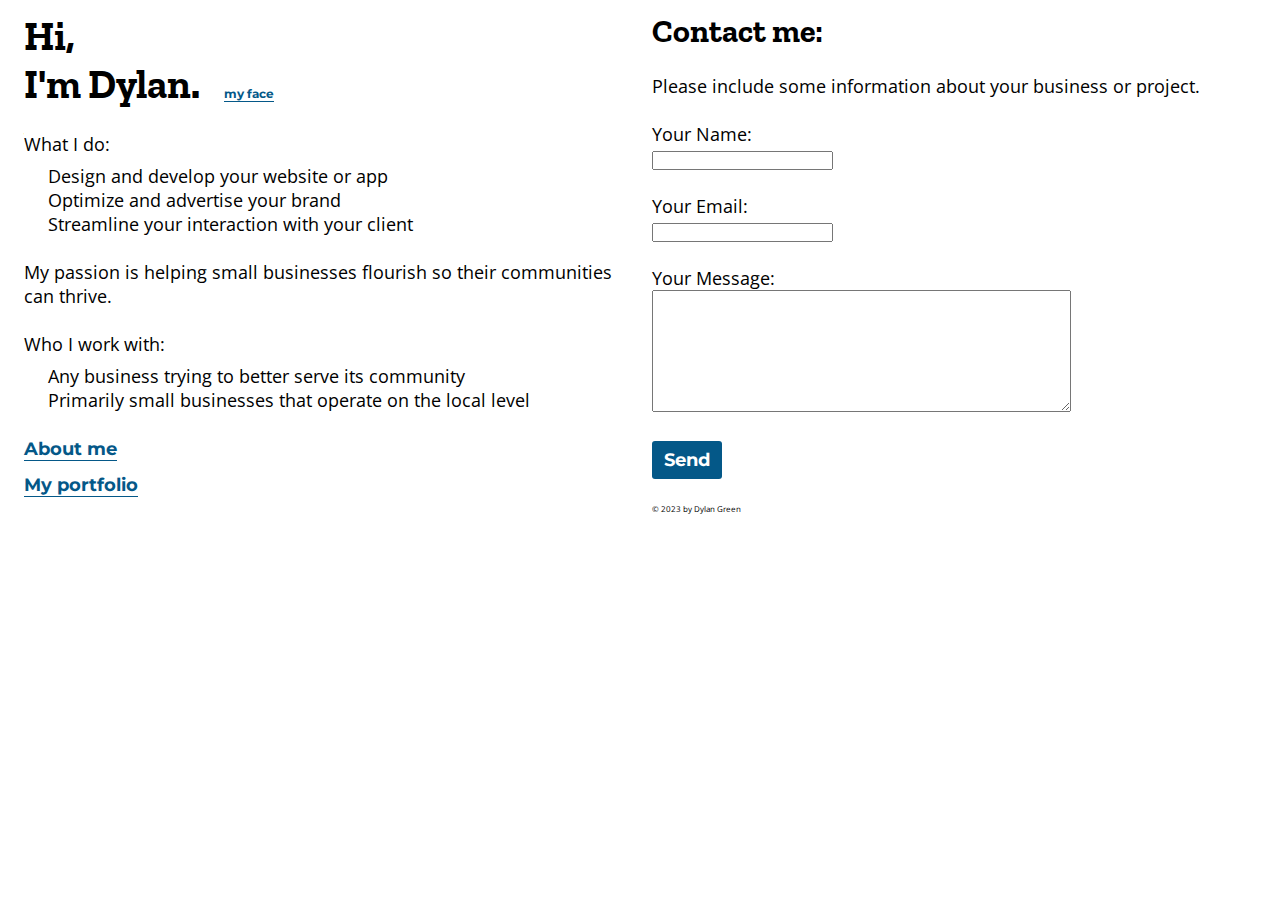
<file: index.html>
<!DOCTYPE html>
<html lang="en">
<head>
  <meta charset="UTF-8">
  <meta http-equiv="X-UA-Compatible" content="IE=edge">
  <meta name="viewport" content="width=device-width, initial-scale=1.0">

  <link rel="preconnect" href="https://fonts.googleapis.com">
  <link rel="preconnect" href="https://fonts.gstatic.com" crossorigin>
  <link href="https://fonts.googleapis.com/css2?family=Montserrat:wght@400;500;600&family=Open+Sans:wght@400;500;600&family=Zilla+Slab:wght@400;500;600&display=swap" rel="stylesheet">

  <script defer src="script.js"></script>
  <link rel="stylesheet" href="style.css">
  <title>Dylan Green</title>
</head>
<body>
  <div class="container grid-main">
    <div class="col-1">
      <header>
        <section class="m-bot-24px">
          <h1 class="h1">Hi, <br>
            I'm Dylan. </h1><span id="my-face" class="my-face font-sans print-12px">my face</span>
        </section>
      </header>
      <main>
        <section class="m-bot-24px">
          <p class="m-bot-8px">
            What I do:
          </p>
          <p class="m-left-24px">Design and develop your website or app</p>
          <p class="m-left-24px">Optimize and advertise your brand</p>
          <p class="m-left-24px">Streamline your interaction with your client</p>
        </section>
        <section class="m-bot-24px">
          <p>My passion is helping small businesses flourish so their communities can thrive.</p>
        </section>
        <section class="m-bot-24px">
          <p class="m-bot-8px">Who I work with:</p>
          <p class="m-left-24px">Any business trying to better serve its community</p>
          <p class="m-left-24px">Primarily small businesses that operate on the local level</p>
        </section>
        <section class="m-bot-24px">
          <p class="m-bot-12px"><a class="a" href="about.html">About me</a></p>
          <p><a class="a" href="portfolio.html">My portfolio</a></p>
        </section>
      </main>
    </div> <!--column 1-->
    <div class="col-2">
      <section class="m-bot-24px">
        <h2>Contact me:</h2>
      </section>
      <section class="m-bot-24px">
        <p>Please include some information about your business or project.</p>
      </section>
      <section class="m-bot-24px">
        <form action="mailto:dylangreencarpentry@gmail.com" method="post" enctype="text/plain">
          <div class="m-bot-24px">
          <label for="name">Your Name: </label><br>
          <input type="text" id="name" name="name">
          </div>
          <div class="m-bot-24px">
            <label for="email">Your Email: </label><br>
            <input type="email" id="email" name="email" />
          </div>
          <div class="m-bot-24px">
            <label for="message">Your Message: </label><br>
            <textarea id="message" name="message" rows="8" cols="50"></textarea>
          </div>
          <div>
            <input class="btn" type="submit" value="Send">
          </div>
        </form>
      </section>
      <footer>
        <div>
          <p>&copy; 2023 by Dylan Green</p>
        </div>
      </footer>
    </div> <!--column 2-->

  </div> <!--container grid-main-->

  <div class="modal hide">
    <img src="images/face.jpg" alt="dylan's smiling face">
  </div>
  <div class="overlay hide">
    <div class="overlay-text">Click to exit</div>
  </div>

</body>

</html>
</file>
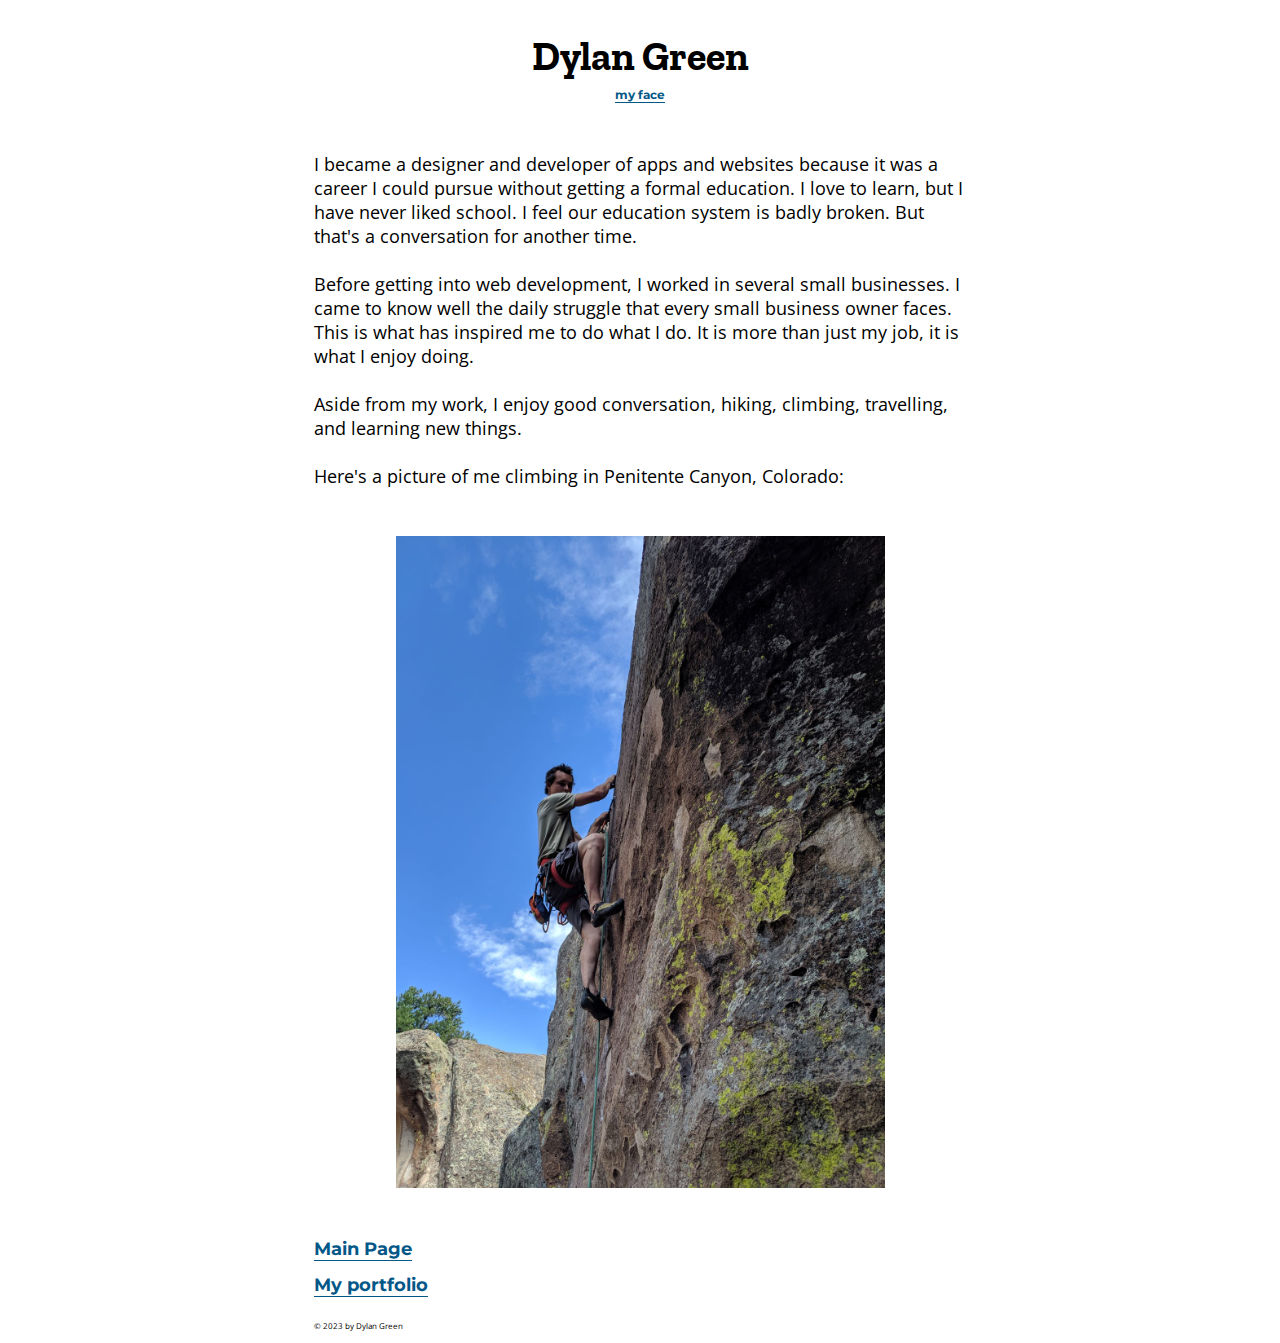
<file: about.html>
<!DOCTYPE html>
<html lang="en">
<head>
  <meta charset="UTF-8">
  <meta http-equiv="X-UA-Compatible" content="IE=edge">
  <meta name="viewport" content="width=device-width, initial-scale=1.0">

  <link rel="preconnect" href="https://fonts.googleapis.com">
  <link rel="preconnect" href="https://fonts.gstatic.com" crossorigin>
  <link href="https://fonts.googleapis.com/css2?family=Montserrat:wght@400;500;600&family=Open+Sans:wght@400;500;600&family=Zilla+Slab:wght@400;500;600&display=swap" rel="stylesheet">

  <script defer src="script.js"></script>
  <link rel="stylesheet" href="style.css">
  <title>Dylan Green</title>
</head>
<body>
  <div class="container-about">
    <div class="col-1">
      <header class="heading-about">
        <section>
          <h1>Dylan Green</h1>
          <span id="my-face" class="my-face print-12px">my face</span>
        </section>
      </header>
      <main>
        <section class="m-bot-48px">
          <p class="m-bot-24px">I became a designer and developer of apps and websites because it was a career I could pursue without getting a formal education. I love to learn, but I have never liked school. I feel our education system is badly broken. But that's a conversation for another time.</p>
          <p class="m-bot-24px">Before getting into web development, I worked in several small businesses. I came to know well the daily struggle that every small business owner faces. This is what has inspired me to do what I do. It is more than just my job, it is what I enjoy doing.</p>
          <p class="m-bot-24px">Aside from my work, I enjoy good conversation, hiking, climbing, travelling, and learning new things.</p>
          <p class="m-bot-48px">Here's a picture of me climbing in Penitente Canyon, Colorado:</p>
          <div class="img-box">
            <img src="images/climbing.jpg" alt="dylan rock climbing">
          </div>
        </section>

        <section class="m-bot-24px">
          <p class="m-bot-12px"><a class="a" href="index.html">Main Page</a></p>
          <p><a class="a" href="portfolio.html">My portfolio</a></p>
        </section>
      </main>
      
      <footer>
        <div>
          <p>&copy; 2023 by Dylan Green</p>
        </div>
      </footer>
    </div>

  </div> <!--container grid-main-->

  <div class="modal hide">
      <img src="images/face.jpg" alt="dylan's smiling face">
  </div>
  <div class="overlay hide">
    <div class="overlay-text">Click to exit</div>
  </div>

</body>

</html>
</file>
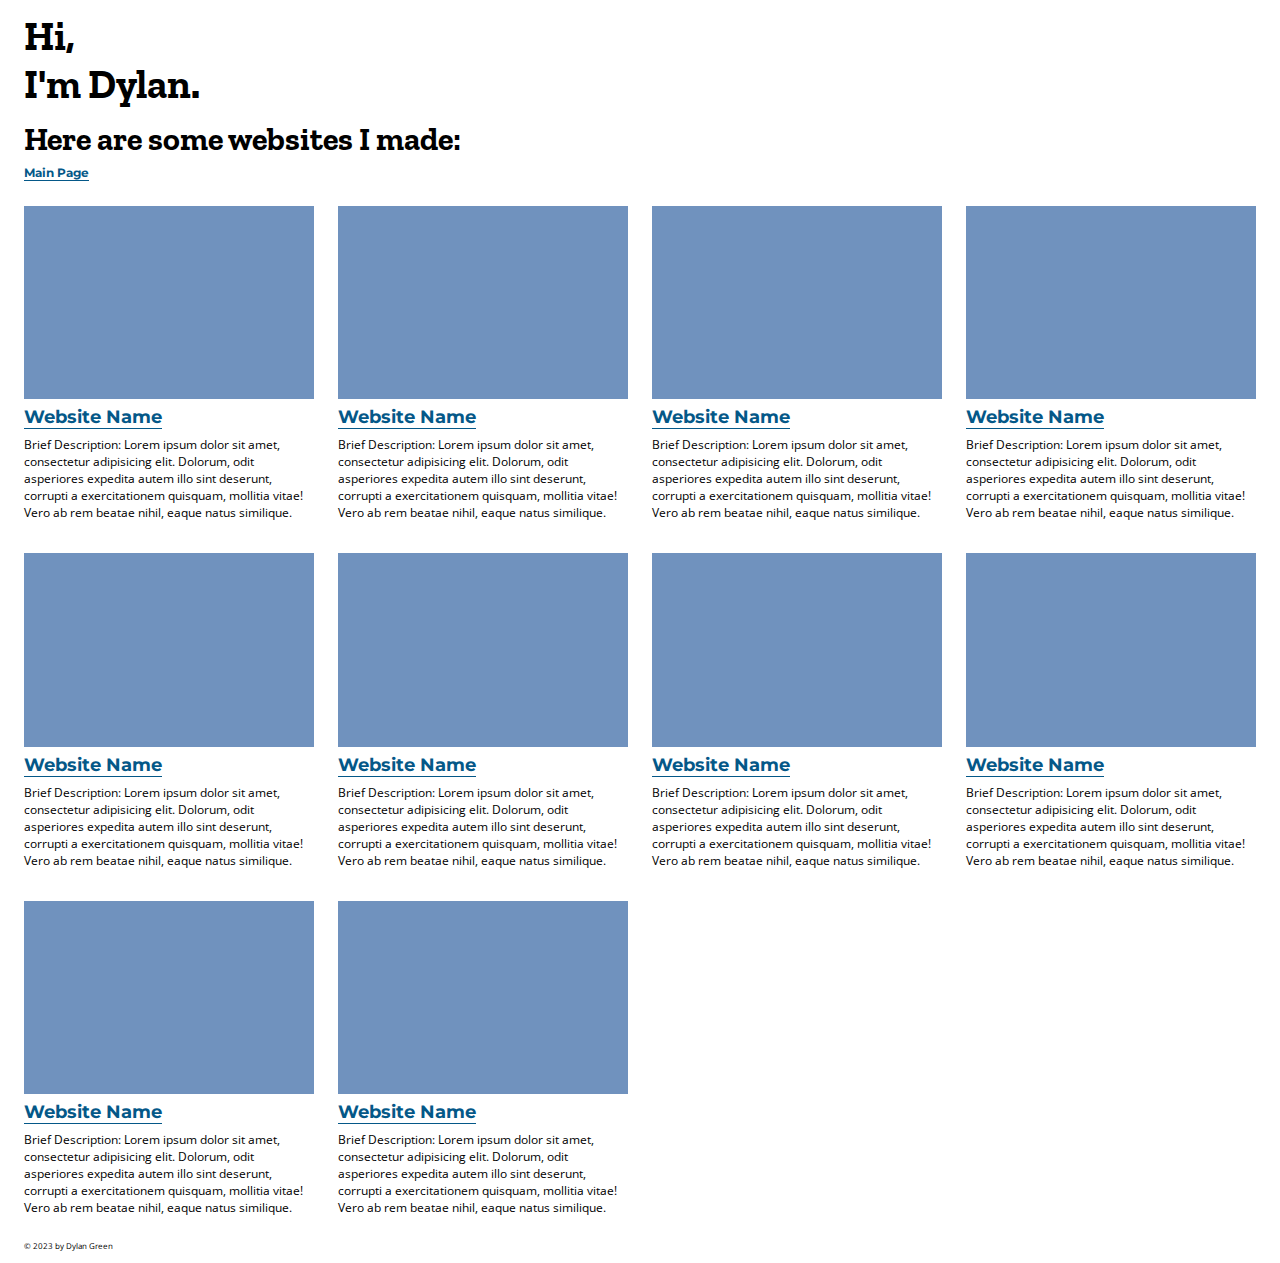
<file: portfolio.html>
<!DOCTYPE html>
<html lang="en">
<head>
  <meta charset="UTF-8">
  <meta http-equiv="X-UA-Compatible" content="IE=edge">
  <meta name="viewport" content="width=device-width, initial-scale=1.0">

  <link rel="preconnect" href="https://fonts.googleapis.com">
  <link rel="preconnect" href="https://fonts.gstatic.com" crossorigin>
  <link href="https://fonts.googleapis.com/css2?family=Montserrat:wght@400;500;600&family=Open+Sans:wght@400;500;600&family=Zilla+Slab:wght@400;500;600&display=swap" rel="stylesheet">


  <link rel="stylesheet" href="style.css">
  <title>Dylan Green</title>
</head>
<body>
  <div class="container">

      <header class="m-bot-24px">
        <section class="m-bot-12px">
          <h1 class="h1">Hi, <br>
            I'm Dylan. </h1>
        </section>
        <section>
          <h2>Here are some websites I made:</h2>
          <p><a class="a print-12px" href="index.html">Main Page</a></p>
        </section>
      </header>

      <section class="grid-portfolio m-bot-24px">
        <figure class="flex-portfolio">
          <div>
            <a href="#"><img src="images/web.png"></a>
          </div>
          <div>
            <figcaption class="m-bot-8px"><a class="a" href="#">Website Name</a></figcaption>
            <p class="print-12px">Brief Description: Lorem ipsum dolor sit amet, consectetur adipisicing elit. Dolorum, odit asperiores expedita autem illo sint deserunt, corrupti a exercitationem quisquam, mollitia vitae! Vero ab rem beatae nihil, eaque natus similique.</p>
          </div>
        </figure>
        <figure class="flex-portfolio">
          <div>
            <a href="#"><img src="images/web.png"></a>
          </div>
          <div>
            <figcaption class="m-bot-8px"><a class="a" href="#">Website Name</a></figcaption>
            <p class="print-12px">Brief Description: Lorem ipsum dolor sit amet, consectetur adipisicing elit. Dolorum, odit asperiores expedita autem illo sint deserunt, corrupti a exercitationem quisquam, mollitia vitae! Vero ab rem beatae nihil, eaque natus similique.</p>
          </div>
        </figure>
        <figure class="flex-portfolio">
          <div>
            <a href="#"><img src="images/web.png"></a>
          </div>
          <div>
            <figcaption class="m-bot-8px"><a class="a" href="#">Website Name</a></figcaption>
            <p class="print-12px">Brief Description: Lorem ipsum dolor sit amet, consectetur adipisicing elit. Dolorum, odit asperiores expedita autem illo sint deserunt, corrupti a exercitationem quisquam, mollitia vitae! Vero ab rem beatae nihil, eaque natus similique.</p>
          </div>
        </figure>
        <figure class="flex-portfolio">
          <div>
            <a href="#"><img src="images/web.png"></a>
          </div>
          <div>
            <figcaption class="m-bot-8px"><a class="a" href="#">Website Name</a></figcaption>
            <p class="print-12px">Brief Description: Lorem ipsum dolor sit amet, consectetur adipisicing elit. Dolorum, odit asperiores expedita autem illo sint deserunt, corrupti a exercitationem quisquam, mollitia vitae! Vero ab rem beatae nihil, eaque natus similique.</p>
          </div>
        </figure>
        <figure class="flex-portfolio">
          <div>
            <a href="#"><img src="images/web.png"></a>
          </div>
          <div>
            <figcaption class="m-bot-8px"><a class="a" href="#">Website Name</a></figcaption>
            <p class="print-12px">Brief Description: Lorem ipsum dolor sit amet, consectetur adipisicing elit. Dolorum, odit asperiores expedita autem illo sint deserunt, corrupti a exercitationem quisquam, mollitia vitae! Vero ab rem beatae nihil, eaque natus similique.</p>
          </div>
        </figure>
        <figure class="flex-portfolio">
          <div>
            <a href="#"><img src="images/web.png"></a>
          </div>
          <div>
            <figcaption class="m-bot-8px"><a class="a" href="#">Website Name</a></figcaption>
            <p class="print-12px">Brief Description: Lorem ipsum dolor sit amet, consectetur adipisicing elit. Dolorum, odit asperiores expedita autem illo sint deserunt, corrupti a exercitationem quisquam, mollitia vitae! Vero ab rem beatae nihil, eaque natus similique.</p>
          </div>
        </figure>
        <figure class="flex-portfolio">
          <div>
            <a href="#"><img src="images/web.png"></a>
          </div>
          <div>
            <figcaption class="m-bot-8px"><a class="a" href="#">Website Name</a></figcaption>
            <p class="print-12px">Brief Description: Lorem ipsum dolor sit amet, consectetur adipisicing elit. Dolorum, odit asperiores expedita autem illo sint deserunt, corrupti a exercitationem quisquam, mollitia vitae! Vero ab rem beatae nihil, eaque natus similique.</p>
          </div>
        </figure>
        <figure class="flex-portfolio">
          <div>
            <a href="#"><img src="images/web.png"></a>
          </div>
          <div>
            <figcaption class="m-bot-8px"><a class="a" href="#">Website Name</a></figcaption>
            <p class="print-12px">Brief Description: Lorem ipsum dolor sit amet, consectetur adipisicing elit. Dolorum, odit asperiores expedita autem illo sint deserunt, corrupti a exercitationem quisquam, mollitia vitae! Vero ab rem beatae nihil, eaque natus similique.</p>
          </div>
        </figure>
        <figure class="flex-portfolio">
          <div>
            <a href="#"><img src="images/web.png"></a>
          </div>
          <div>
            <figcaption class="m-bot-8px"><a class="a" href="#">Website Name</a></figcaption>
            <p class="print-12px">Brief Description: Lorem ipsum dolor sit amet, consectetur adipisicing elit. Dolorum, odit asperiores expedita autem illo sint deserunt, corrupti a exercitationem quisquam, mollitia vitae! Vero ab rem beatae nihil, eaque natus similique.</p>
          </div>
        </figure>
        <figure class="flex-portfolio">
          <div>
            <a href="#"><img src="images/web.png"></a>
          </div>
          <div>
            <figcaption class="m-bot-8px"><a class="a" href="#">Website Name</a></figcaption>
            <p class="print-12px">Brief Description: Lorem ipsum dolor sit amet, consectetur adipisicing elit. Dolorum, odit asperiores expedita autem illo sint deserunt, corrupti a exercitationem quisquam, mollitia vitae! Vero ab rem beatae nihil, eaque natus similique.</p>
          </div>
        </figure>

      </section>
      
      <footer>
        <div>
          <p>&copy; 2023 by Dylan Green</p>
        </div>
      </footer>


  </div> <!--container grid-main-->

</body>

</html>
</file>
<file: style.css>
/* GLOBAL SETTINGS */

* {
  margin: 0;
  padding: 0;
  box-sizing: border-box;
}

html {
  /* 1rem = 10px */
  font-size: 62.5%;
}

body {
  font-family: 'Open Sans', sans-serif;
  font-size: 1.8rem;
}

img {
  max-width: 100%;
}

/* CONTAINER AND GRID IMMEDIATELY INSIDE BODY */

.container {
  padding: 1.2rem 2.4rem;
}

.grid-main {
  display: grid;
  grid-template-columns: 1fr 1fr;
  column-gap: 2.4rem;
}

.col-1 {
  grid-row: 1;
  grid-column: 1;
}

.col-2 {
  grid-row: 1;
  grid-column: 2;
}

/* SPACING AND SIZING */

.m-left-24px {
  margin-left: 2.4rem;
}

.m-bot-48px {
  margin-bottom: 4.8rem;
}

.m-bot-24px {
  margin-bottom: 2.4rem;
}

.m-bot-12px {
  margin-bottom: 1.2rem;
}

.m-bot-8px {
  margin-bottom: 0.8rem;
}

.print-12px {
  font-size: 1.2rem;
}

/* HEADINGS */

h1 {
  font-family: 'Zilla Slab', serif;
  font-size: 4rem;
}

.h1 {
  display: inline-block;
  margin-right: 2.4rem;
}

h2 {
  font-family: 'Zilla Slab', serif;
  font-size: 3.2rem;
}

/* LINKS AND BUTTONS */

.a:link, .a:visited {
  text-decoration: none;
  color: #045888;
  border-bottom: #045888 1px solid;
  font-family: 'Montserrat', sans-serif;
  font-weight: 700;
}

.a:hover, .a:active {
  color: #93351d;
  border-bottom: #ffffff00 1px solid;
}

.my-face {
  color: #045888;
  border-bottom: #045888 1px solid;
  font-family: 'Montserrat', sans-serif;
  font-weight: 700;
}

.my-face:hover {
  color: #93351d;
  border-bottom: #ffffff00 1px solid;
  cursor: pointer;
}

.btn {
  background: none;
  border: none;
  font-size: inherit;
  font-family: 'Montserrat', sans-serif;
  font-weight: 700;

  background-color: #045888;
  color: white;

  border-radius: 3px;
  padding: 0.8rem 1.2rem;
}

.btn:hover {
  cursor: pointer;
  background-color: #93351d;
}

/* FOOTER */

footer {
  font-size: 0.8rem;
}

/* PORTFOLIO PAGE */

.grid-portfolio {
  display: grid;
  grid-template-columns: repeat(5, 1fr);
  justify-content: center;
  column-gap: 2.4rem;
  row-gap: 3.2rem;
}

/* ABOUT PAGE */

.container-about {
  max-width: 70rem;
  margin: 0 auto;
  padding: 1.2rem 2.4rem;
}

.heading-about {
  text-align: center;
  padding: 2rem 0 4.8rem;
}

.img-box {
  display: flex;
  justify-content: center;
}

.img-box img {
  width: 75%;
}

/* MODAL */

.modal {
  position: fixed;
  top: 50%;
  left: 50%;
  transform: translate(-50%,-50%);
  z-index: 9;
  height: 50%;
  transition: opacity 0.3s;
}

.modal img {
  max-height: 100%;
}

.overlay {
  position: fixed;
  top: 0;
  left: 0;
  width: 100%;
  height: 100%;
  backdrop-filter: blur(3px);
  z-index: 5;
  transition: all 0.3s;
  text-align: right;
}

.overlay-text {
  padding: 0.8rem 1.2rem 0 0;
  font-family: 'Montserrat', sans-serif;
  font-weight: 700;
  pointer-events: none;
}

.hide {
  opacity: 0;
  pointer-events: none;
  visibility: hidden;
}

/* MEDIA QUERIES */

@media(max-width: 1420px) {
  .grid-portfolio {
    grid-template-columns: repeat(4, 1fr);
  }
}

@media (max-width: 1160px) {
  .grid-main {
    display: grid;
    grid-template-columns: 1fr;
  }

  .col-1 {
    grid-row: 1;
    grid-column: 1;
  }

  .col-2 {
    grid-row: 2;
    grid-column: 1;
  }

  .container {
    padding: 1.2rem 2.4rem;
    max-width: 70rem;
    margin: 0 auto;
  }

  .grid-portfolio {
    grid-template-columns: 1fr;
  }

  .flex-portfolio {
    display: flex;
    gap: 1.2rem;
  }
}

@media(max-width: 500px) {
  .flex-portfolio {
    flex-direction: column;
    gap: 0.8rem;
  }
}
</file>
